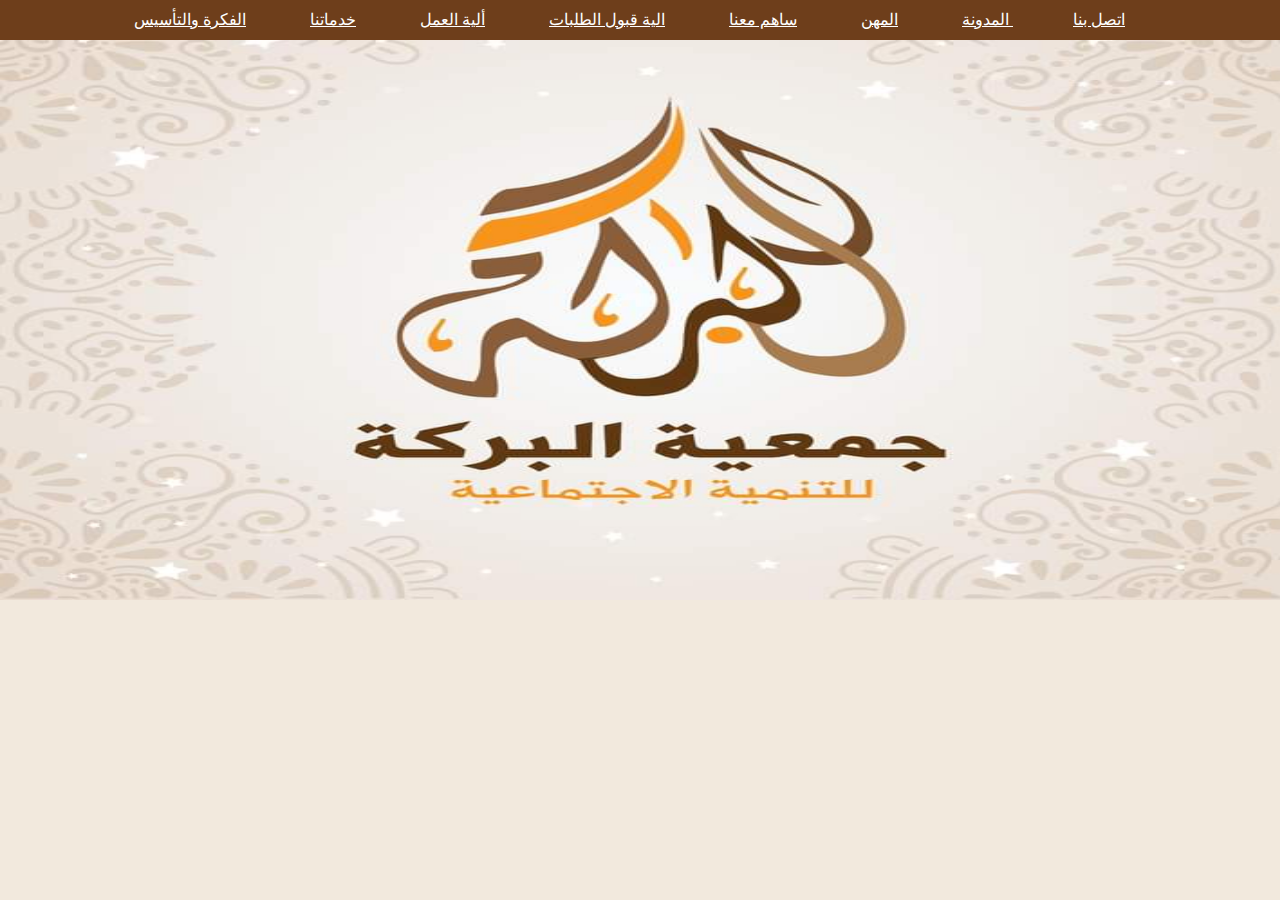
<file: index.html>
<!DOCTYPE html>
<html lang="en">
<head>
    <meta charset="UTF-8">
    <link rel="stylesheet" href="style.css">
    <title>Barakah</title>
    <style>
        body{
            background-image: url(101.jpg);
            background-size: 1300px 600px;
            background-repeat: no-repeat;

            
        }
    </style>
    
</head>
<body>
    <div id="Title">
        <ul>
            <li><a style="color: white;" href="idea.html">الفكرة والتأسيس</a></li>
            <li><a style="color: white;"href="services.html">خدماتنا</a></li>
            <li><a style="color: white;"href="worl.html">ألية العمل</a></li>
            <li><a style="color: white;"href="Orders.html">الية قبول الطلبات</a></li>
            <li><a style="color: white;"href="HOW.html">ساهم معنا</a></li>
            <li><a style="color: white;"href="job.html">المهن</a></li>
            <li><a style="color: white;"href="Modona.html">المدونة </a></li>
            <li><a style="color: white;" href="contact.html">اتصل بنا</a></li>
        </ul>
    </div>


    
</body>
</html>
</file>
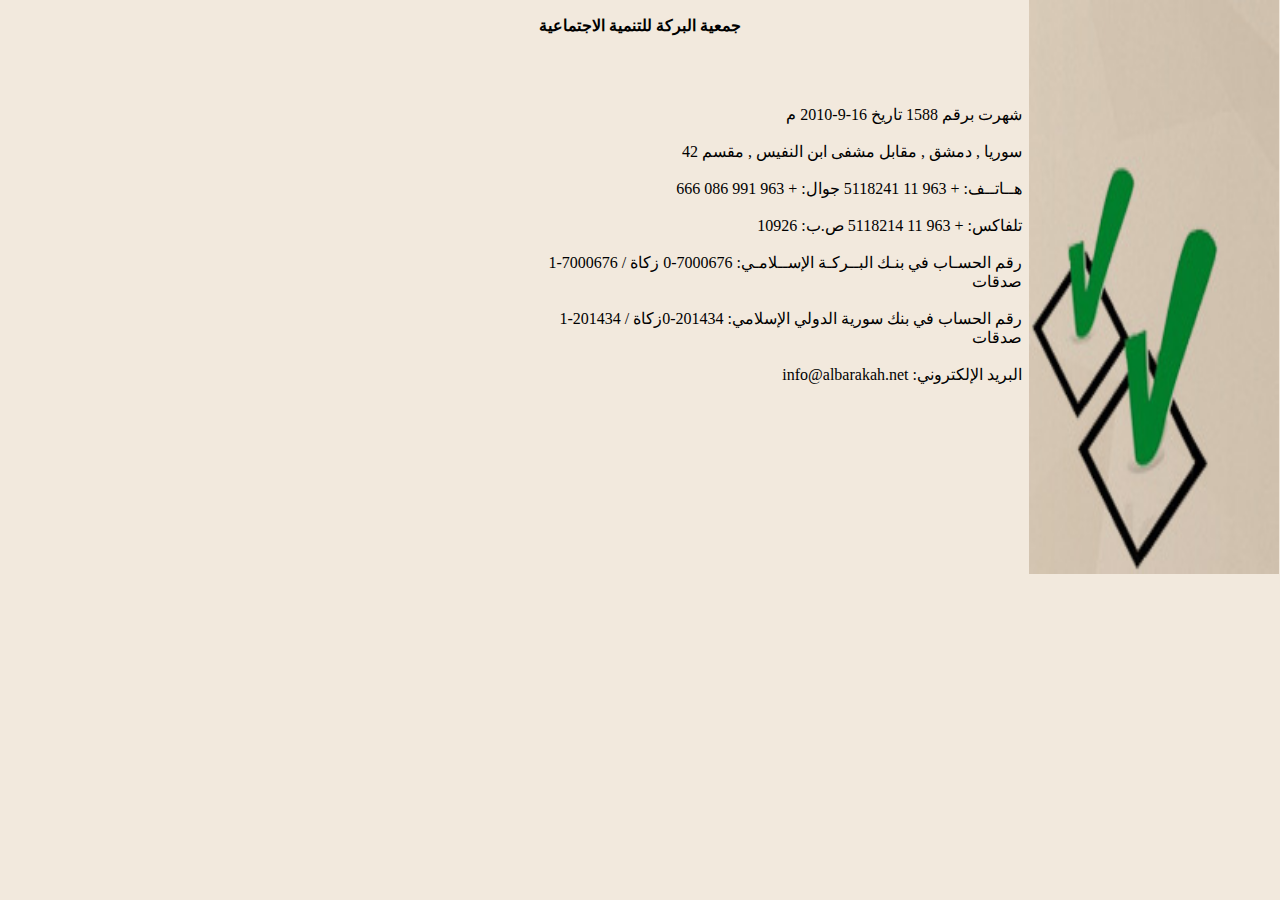
<file: contact.html>
<!DOCTYPE html>
<html lang="en">
<head>
    <meta charset="UTF-8">

    <title>اتصل بنا</title>
    <link rel="stylesheet" href="style.css">
</head>
<body>
    <div style="text-align: center; position: relative;top: 0px;">
        <p> <strong>جمعية البركة للتنمية الاجتماعية</strong>
            <br><br><br><br>
            <div style="width: 500px;height: 300px;text-align: right;position: relative;left: 522px;">
                شهرت برقم 1588 تاريخ 16-9-2010 م
                <br><br>
                سوريا , دمشق , مقابل مشفى ابن النفيس , مقسم 42
                <br><br>
    
                هــاتــف: + 963 11 5118241        جوال: + 963 991 086 666
                <br><br>
    
                 تلفاكس: + 963 11 5118214        ص.ب: 10926
                <br><br>
    
                رقم الحسـاب في بنـك البــركـة الإســلامـي: 7000676-0 زكاة / 7000676-1 صدقات
                <br><br>
    
                رقم الحساب في بنك سورية الدولي الإسلامي: 201434-0زكاة / 201434-1 صدقات
                <br><br>
    
                info@albarakah.net :البريد الإلكتروني</p>
            </div>
      
    </div>
    <span style="position: absolute;top:0px;left: 1029px;">
        <img style="height: 574px;width: 250px;"  src="12.jpg" alt="">
    </span>
    
</body>
</html>
</file>
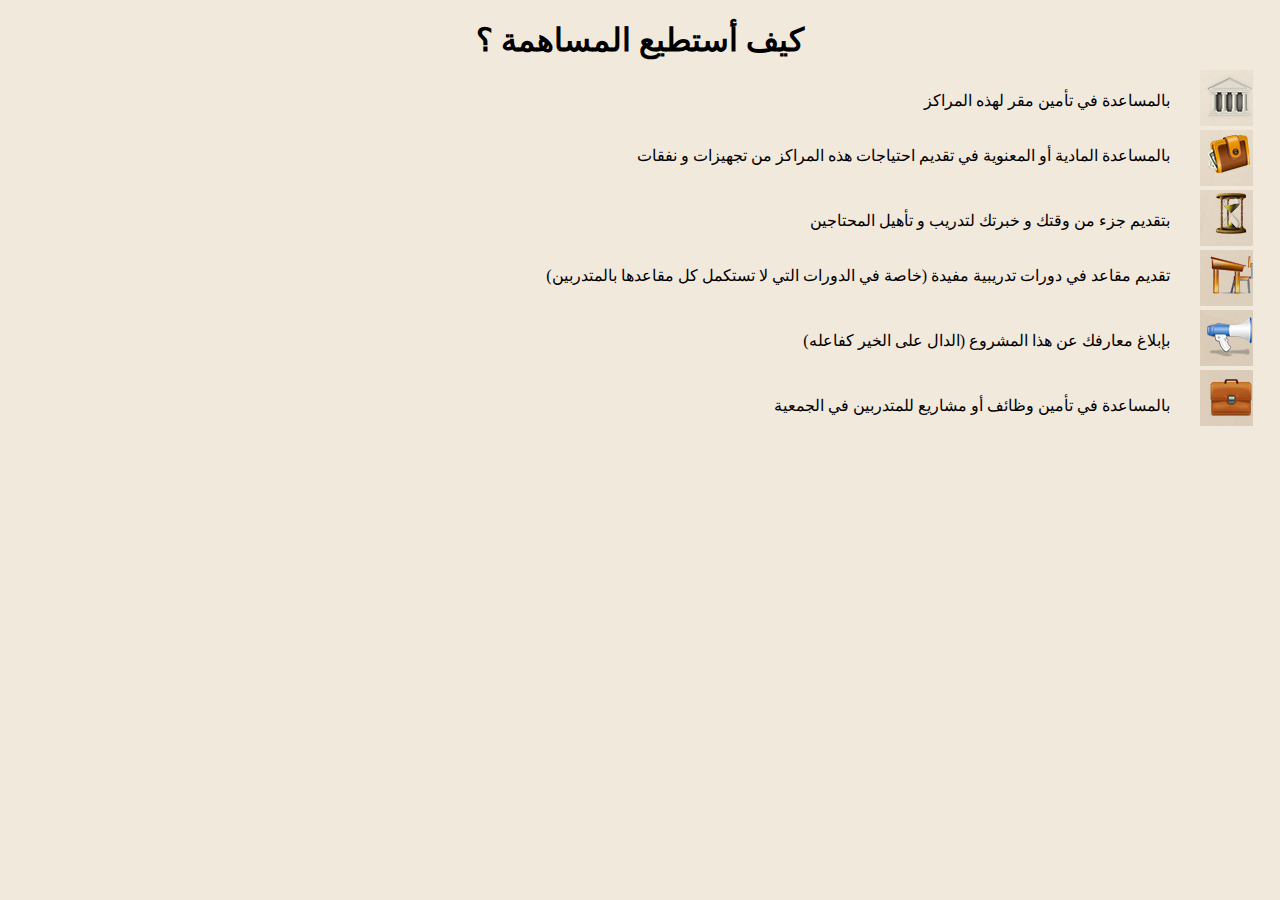
<file: HOW.html>
<!DOCTYPE html>
<html lang="en">
<head>
    <meta charset="UTF-8">
    <link rel="stylesheet" href="style.css">
   
    <title>ساهم معنا</title>
</head>
<body>
    <h1 style="text-align: center;">كيف أستطيع المساهمة ؟</h1>
    <!-- <div style="text-align: right;"> -->
    <!-- <img style=" width:  200px;height: 400px;" src="100.jpg" alt=""> -->

    <!-- </div> -->
<div style="text-align:right; width:1000px; position:relative;top:40px; left: 130px ;">
<p style="position: relative;left: 40px;top: -30px;">بالمساعدة في تأمين مقر لهذه المراكز</p>
<p style="position: relative;left: 40px;top: -10px;">بالمساعدة المادية أو المعنوية في تقديم احتياجات هذه المراكز من تجهيزات و نفقات</p>
<p style="position: relative;left: 40px;top:  20px;">بتقديم جزء من وقتك و خبرتك لتدريب و تأهيل المحتاجين</p>
<p style="position: relative;left: 40px;top:  40px;">تقديم مقاعد في دورات تدريبية مفيدة (خاصة في الدورات التي لا تستكمل كل مقاعدها بالمتدربين)</p>
<p style="position: relative;left: 40px;top:  70px;">بإبلاغ معارفك عن هذا المشروع (الدال على الخير كفاعله)</p>
<p style="position: relative;left: 40px;top:  100px;">بالمساعدة في تأمين وظائف أو مشاريع للمتدربين في الجمعية</p>
</div>
<div style="text-align: right; position: absolute;left: 1200px;top: 70px;">
    <div><img src="001.jpg" alt=""></div>
    <div><img src="002.jpg" alt=""></div>
    <div><img src="003.jpg" alt=""></div>
    <div><img src="004.jpg" alt=""></div>
    <div><img src="005.jpg" alt=""></div>
    <div><img src="006.jpg" alt=""></div>
    
</div>

    
</body>
</html>
</file>
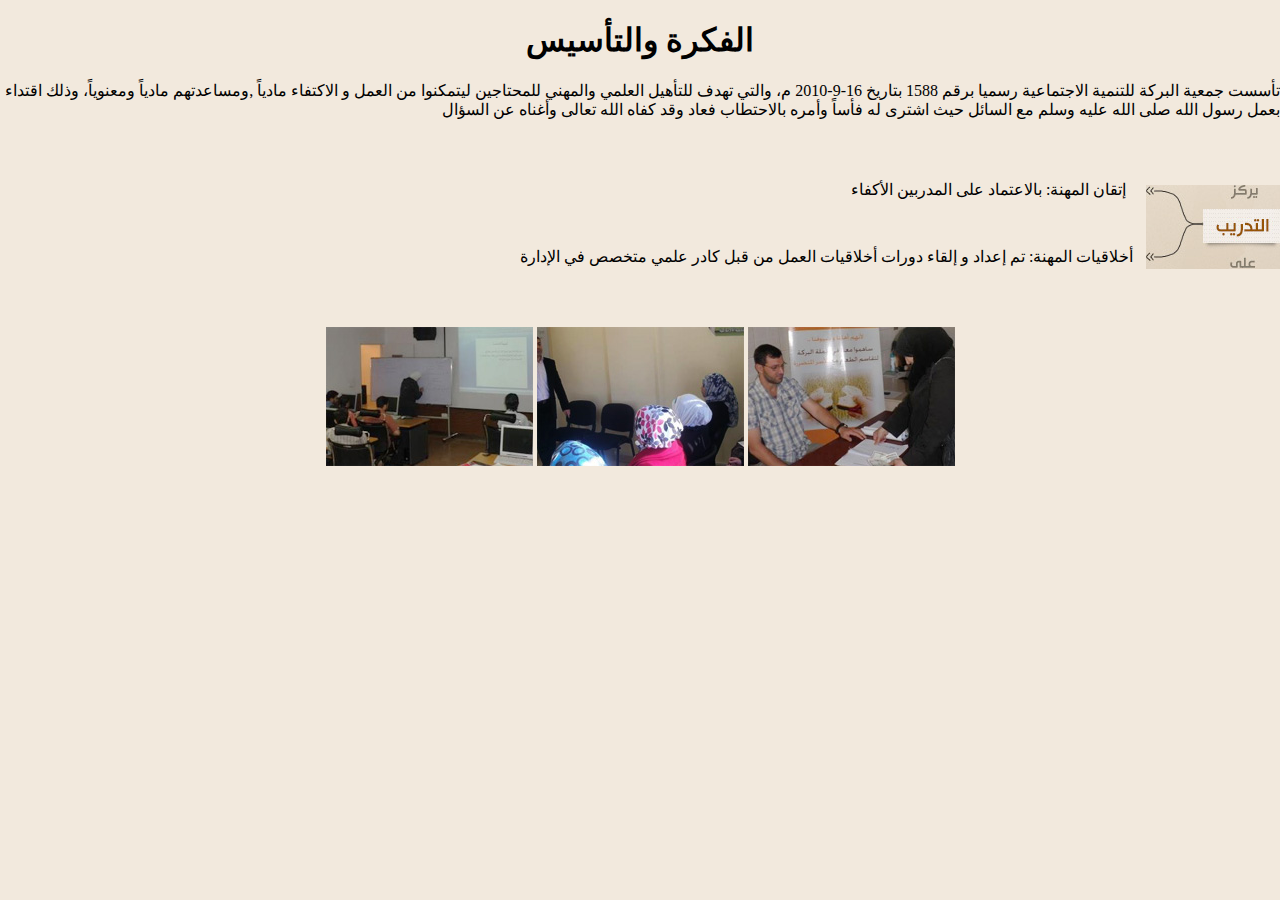
<file: idea.html>
<!DOCTYPE html>
<html lang="en">
<head>
    <meta charset="UTF-8">
    <title>الفكرة والتأسيس</title>
    <link rel="stylesheet" href="style.css">
</head>
<body>
    <div style="text-align: right;">
        <h1 style="text-align: center;" >الفكرة والتأسيس</h1>

   
     
       <p >تأسست جمعية البركة للتنمية الاجتماعية رسميا برقم 1588 بتاريخ 16-9-2010 م، والتي تهدف للتأهيل العلمي والمهني للمحتاجين ليتمكنوا من العمل و الاكتفاء مادياً ,ومساعدتهم مادياً ومعنوياً، وذلك اقتداء بعمل رسول الله صلى الله عليه وسلم مع السائل حيث اشترى له فأساً وأمره بالاحتطاب فعاد وقد كفاه الله تعالى وأغناه عن السؤال</p>

       <div id="style0"> 
    <img src="01.jpg" alt="">   
    <div id="style1">
        
    <p> إتقان المهنة:  بالاعتماد على المدربين الأكفاء</p>
    </div>
    <div id="style2">
    <p>أخلاقيات المهنة: تم إعداد و إلقاء دورات أخلاقيات العمل من قبل كادر علمي متخصص في الإدارة </p>
    </div>
   
    </div>


    </div>
    <div style="text-align: center; position: relative; top: 104px;size: 100px;">
        <span><img src="02.jpg" alt=""></span>
        <span><img src="03.jpg" alt=""></span>
        <span><img src="04.jpg" alt=""></span>
    </div>
 
    
</body>
</html>
</file>
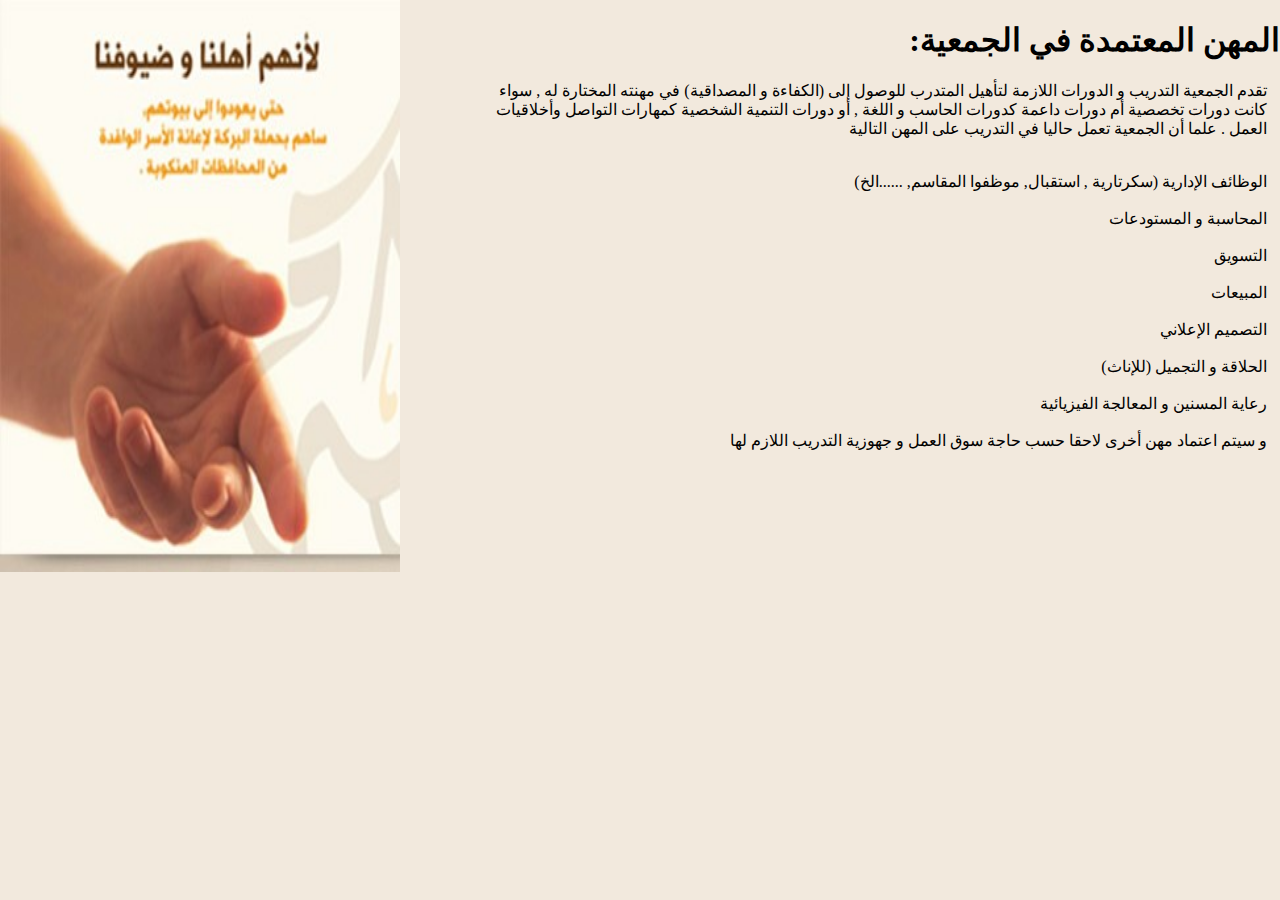
<file: job.html>
<!DOCTYPE html>
<html lang="en">
<head>
    <meta charset="UTF-8">
    <title>المهن</title>
    <link rel="stylesheet" href="style.css">
</head>
<body>
    <h1 style="text-align: right;">:المهن المعتمدة في الجمعية</h1>
    <div style="width: 800px; text-align: right;position: relative;left: 467px;">
       
        تقدم الجمعية التدريب و الدورات اللازمة لتأهيل المتدرب للوصول إلى (الكفاءة و المصداقية) في مهنته المختارة له , سواء كانت دورات تخصصية أم دورات داعمة كدورات الحاسب و اللغة , أو دورات التنمية الشخصية كمهارات التواصل وأخلاقيات العمل . علما أن الجمعية تعمل حاليا في التدريب على المهن التالية 
    <br>
    <br>
    <p>الوظائف الإدارية (سكرتارية , استقبال, موظفوا المقاسم, ......الخ)
        <br><br>
        المحاسبة و المستودعات
        <br><br>
        التسويق
        <br><br>
        المبيعات
        <br><br>
        التصميم الإعلاني
        <br><br>
        الحلاقة و التجميل (للإناث)
        <br><br>
        رعاية المسنين و المعالجة الفيزيائية
        <br><br>
        و سيتم اعتماد مهن أخرى لاحقا حسب حاجة سوق العمل و جهوزية التدريب اللازم لها</p>
    </div>
<div style="text-align: right;position: absolute;top: 0px;">
    <img style="width: 400px;height: 572px;" src="222.jpg" alt="">
</div>
    
</body>
</html>
</file>
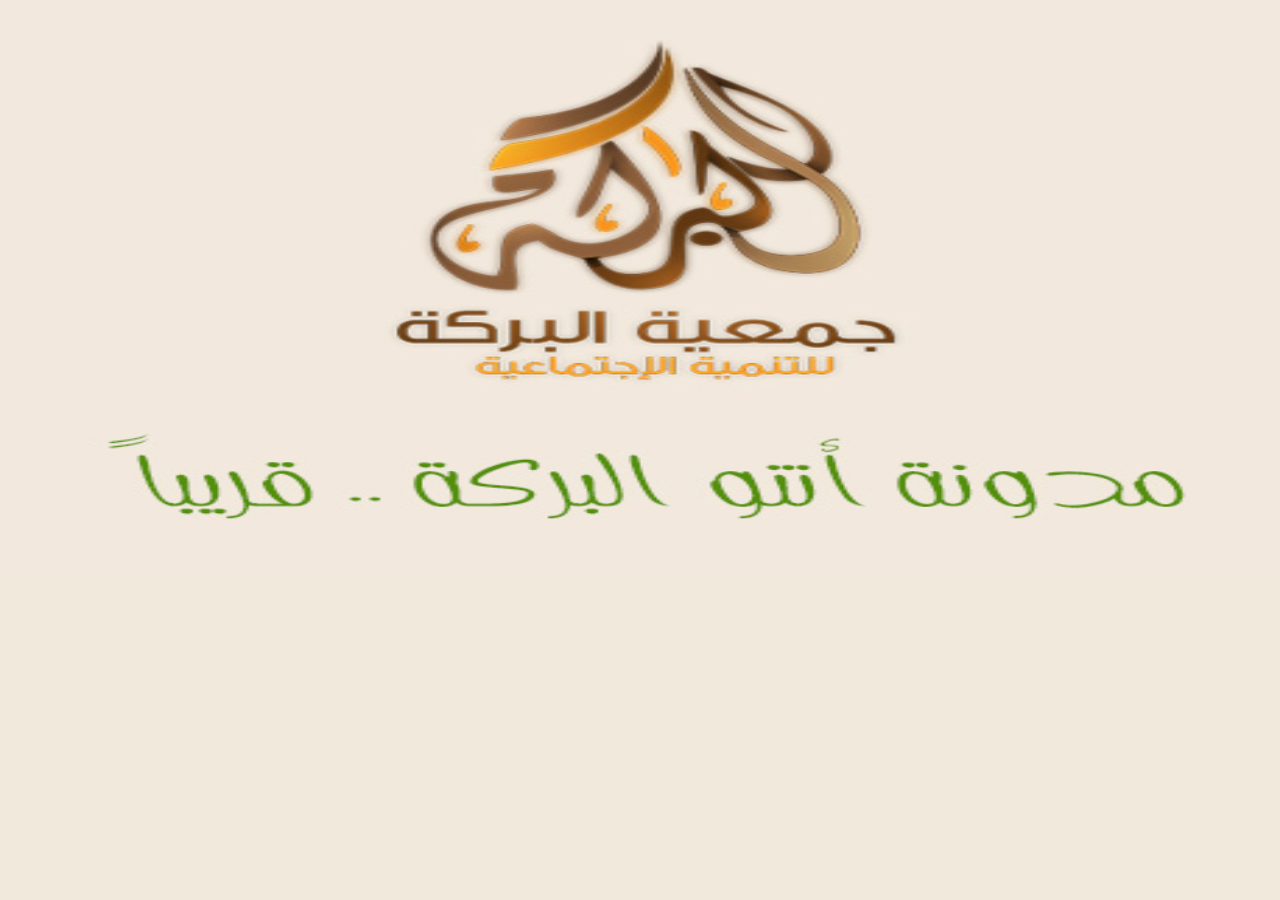
<file: Modona.html>
<!DOCTYPE html>
<html lang="en">
<head>
    <meta charset="UTF-8">

    <title>المدونة</title>
    <link rel="stylesheet" href="style.css">
</head>
<body>
    <img style="    width: 1280px;
    height: 573px;" src="400.jpg" alt="">
</body>
</html>
</file>
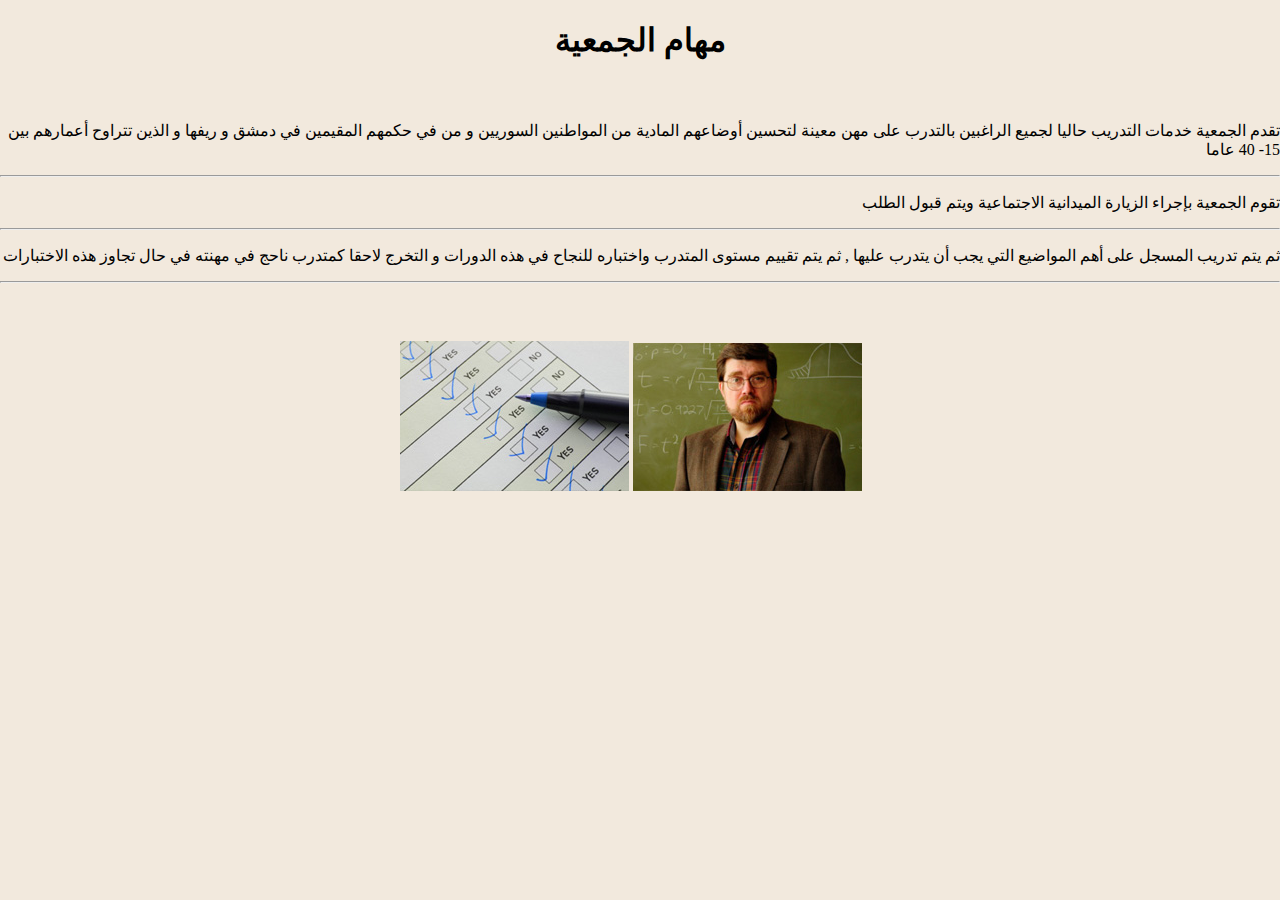
<file: Orders.html>
<!DOCTYPE html>
<html lang="en">
<head>
    <meta charset="UTF-8">
    <title>الية قبول الطلبات</title>
    <link rel="stylesheet" href="style.css">
</head>
<body>
    <h1 style="text-align: center;">مهام الجمعية</h1>

    <div style="text-align: right;
    position: relative;top: 40px;">
    
        <p>تقدم الجمعية خدمات التدريب حاليا لجميع الراغبين بالتدرب على مهن معينة لتحسين أوضاعهم المادية من المواطنين السوريين و من في حكمهم المقيمين في دمشق و ريفها و الذين تتراوح أعمارهم بين 15- 40 عاما </p>
        <hr>
        <p>تقوم الجمعية بإجراء الزيارة الميدانية الاجتماعية ويتم قبول الطلب </p>
        <hr>
        <p>ثم يتم تدريب المسجل على أهم المواضيع التي يجب أن يتدرب عليها , ثم يتم تقييم مستوى المتدرب واختباره للنجاح في هذه الدورات و التخرج لاحقا كمتدرب ناحج في مهنته في حال تجاوز هذه الاختبارات</p>
    <hr>

    </div>
    <div style="text-align:center;position: absolute;top: 341px;left:400px;">
        <span><img src="10.jpg" alt=""></span>
        <span><img src="11.jpg" alt=""></span>
    </div>
   
    
</body>
</html>
</file>
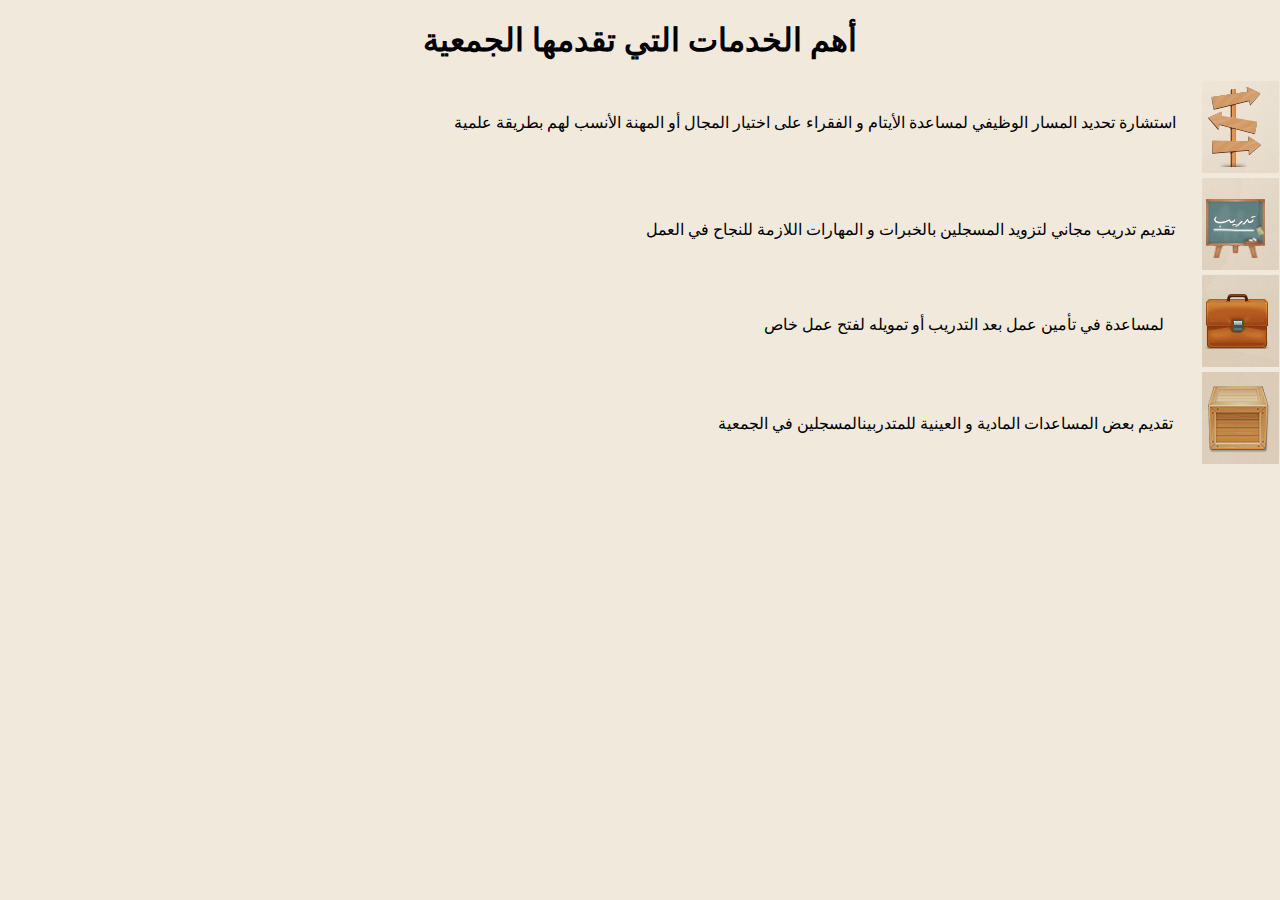
<file: services.html>
<!DOCTYPE html>
<html lang="en">
<head>
    <meta charset="UTF-8">
    <title>خدماتنا</title>
    <link rel="stylesheet" href="style.css">
</head>
<body>
    <div style="text-align: center;">
        <h1>أهم الخدمات التي تقدمها الجمعية </h1>
        <img style="position: relative;left:600px;" src="05.jpg" alt="">
        <p style="position: relative;top: -80px;left: 175px;"> استشارة تحديد المسار الوظيفي لمساعدة الأيتام و الفقراء على اختيار المجال أو المهنة الأنسب لهم بطريقة علمية</p>
        <img style="position: relative;top: -50px;left: 600px;" src="06.jpg" alt="">
        <p style="position: relative;top: -120px;left: 270px;"> تقديم تدريب مجاني لتزويد المسجلين بالخبرات و المهارات اللازمة للنجاح في العمل</p>
        <img style="position: relative;top: -100px; left: 600px;" src="07.jpg" alt="">
        <p style="position: relative; top: -172px; left: 324px;">لمساعدة في تأمين عمل بعد التدريب أو تمويله لفتح عمل خاص</p>
        <img style="position: relative; top:-150px;left:600px;"   src="08.jpg" alt="">
        <p style="position: relative; top: -220px; left: 305px;">تقديم بعض المساعدات المادية و العينية للمتدربينالمسجلين في الجمعية</p>
    </div>
    
</body>
</html>
</file>
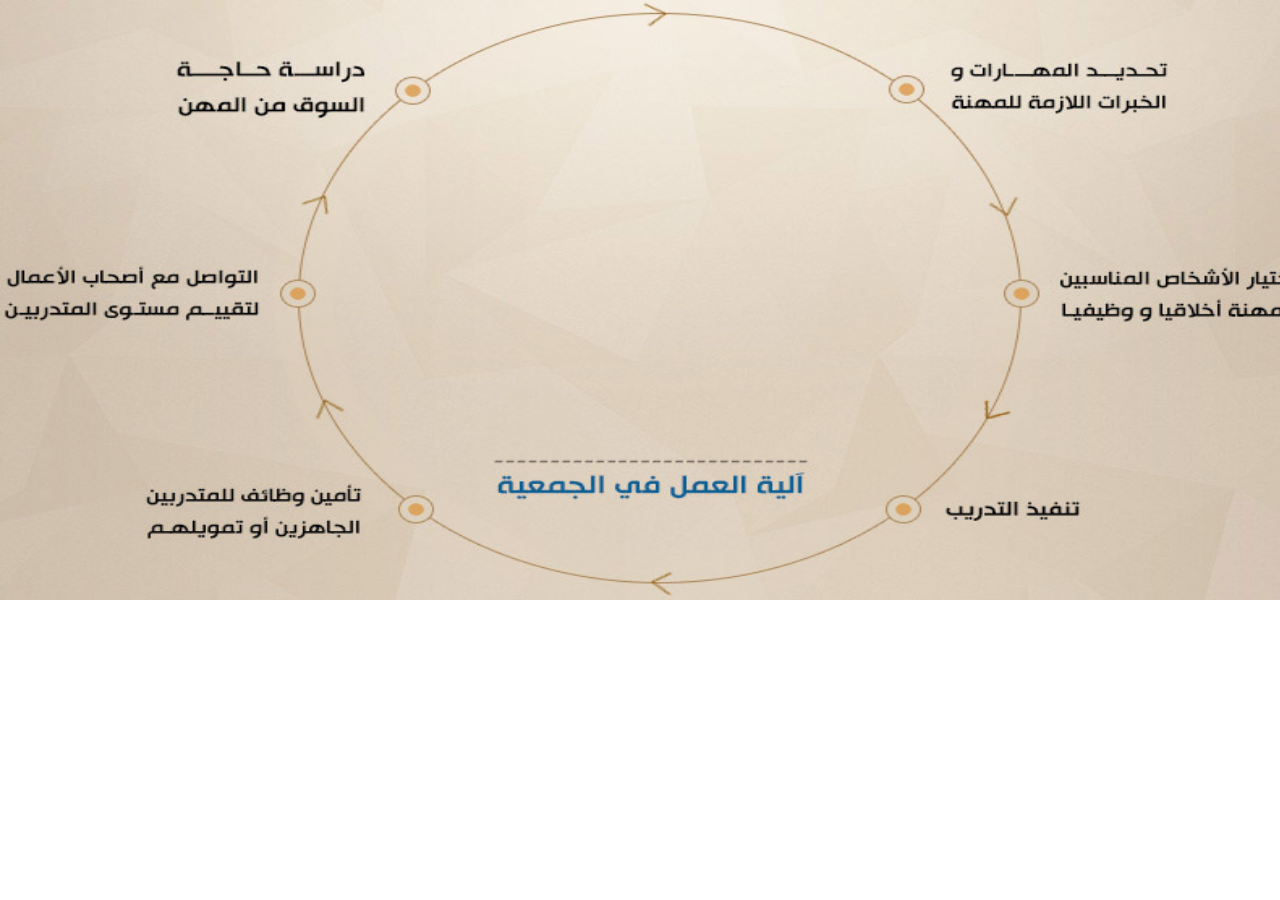
<file: worl.html>
<!DOCTYPE html>
<html lang="en">
<head>
    <meta charset="UTF-8">
    
    <title>ألية العمل</title>
    <style>
        body{
            padding: 0px;
            margin: 0px;
            background-image: url(09.jpg);
            background-repeat: no-repeat;
            background-size: 1300px 600px;
        }
    </style>
</head>
<body>
    <!-- <img style="width: 1266px; height: 580px;" src="09.jpg" alt=""> -->
    
</body>
</html>
</file>
<file: style.css>
body{
    background-color: #f2e9dd;
    padding: 0%;
    margin: 0%;
    font-family: tahoma;
}
#Title{
    width: 1280px;
    height: 40px;
    background-color: rgb(110 62 27);
}
#Title ul, li{
    list-style-type: none;
    display: inline;
    position: relative;
    top: 5px;
    left: 17px;
}

li:hover{

    color:  aqua;
    /* border-radius: 20px; */
}
#Title li{
    margin-top: 7px;
    margin-left: 60px ;
}

#imgStyle1{
    position: relative;

}
#style1 {
    position: absolute;
    top: -21px;
    left: 851px;
}
#style2{
    position: absolute;
    top:46px;
    left: 520px;
    
}
#style0{
    position: relative;
    top: 50px;

}
</file>
